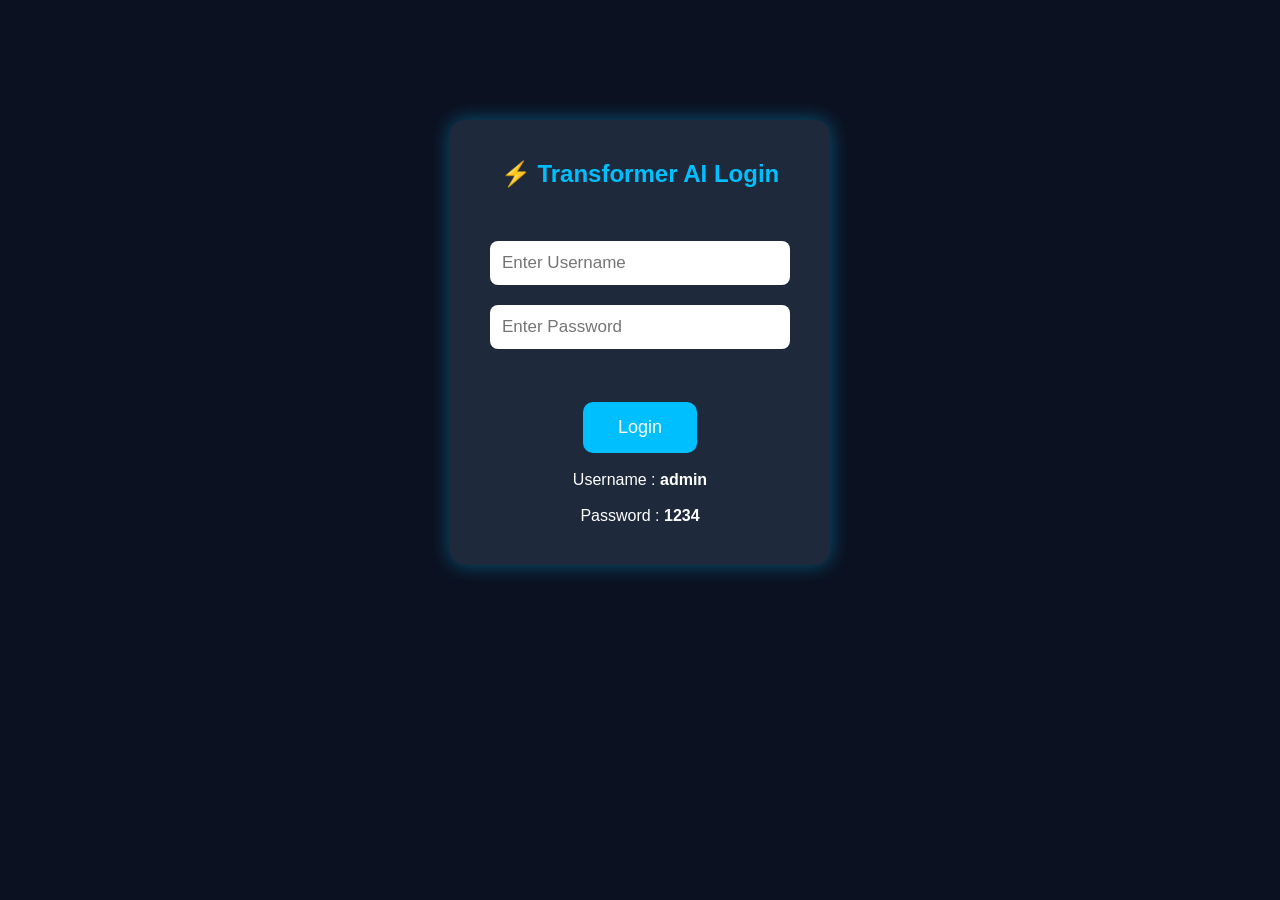
<file: login.html>
<!DOCTYPE html>
<html lang="en">

<head>

    <meta charset="UTF-8">

    <meta name="viewport" content="width=device-width, initial-scale=1.0">

    <title>Login</title>

    <link rel="stylesheet" href="style.css">

</head>

<body>

    <div class="login-box">

        <h2>⚡ Transformer AI Login</h2>

        <br>

        <input
            type="text"
            id="username"
            placeholder="Enter Username">

        <input
            type="password"
            id="password"
            placeholder="Enter Password">

        <br><br>

        <button onclick="login()">

            Login

        </button>

        <br><br>

        <p>

            Username :
            <b>admin</b>

            <br><br>

            Password :
            <b>1234</b>

        </p>

    </div>

    <script src="script.js"></script>

</body>

</html>
</file>
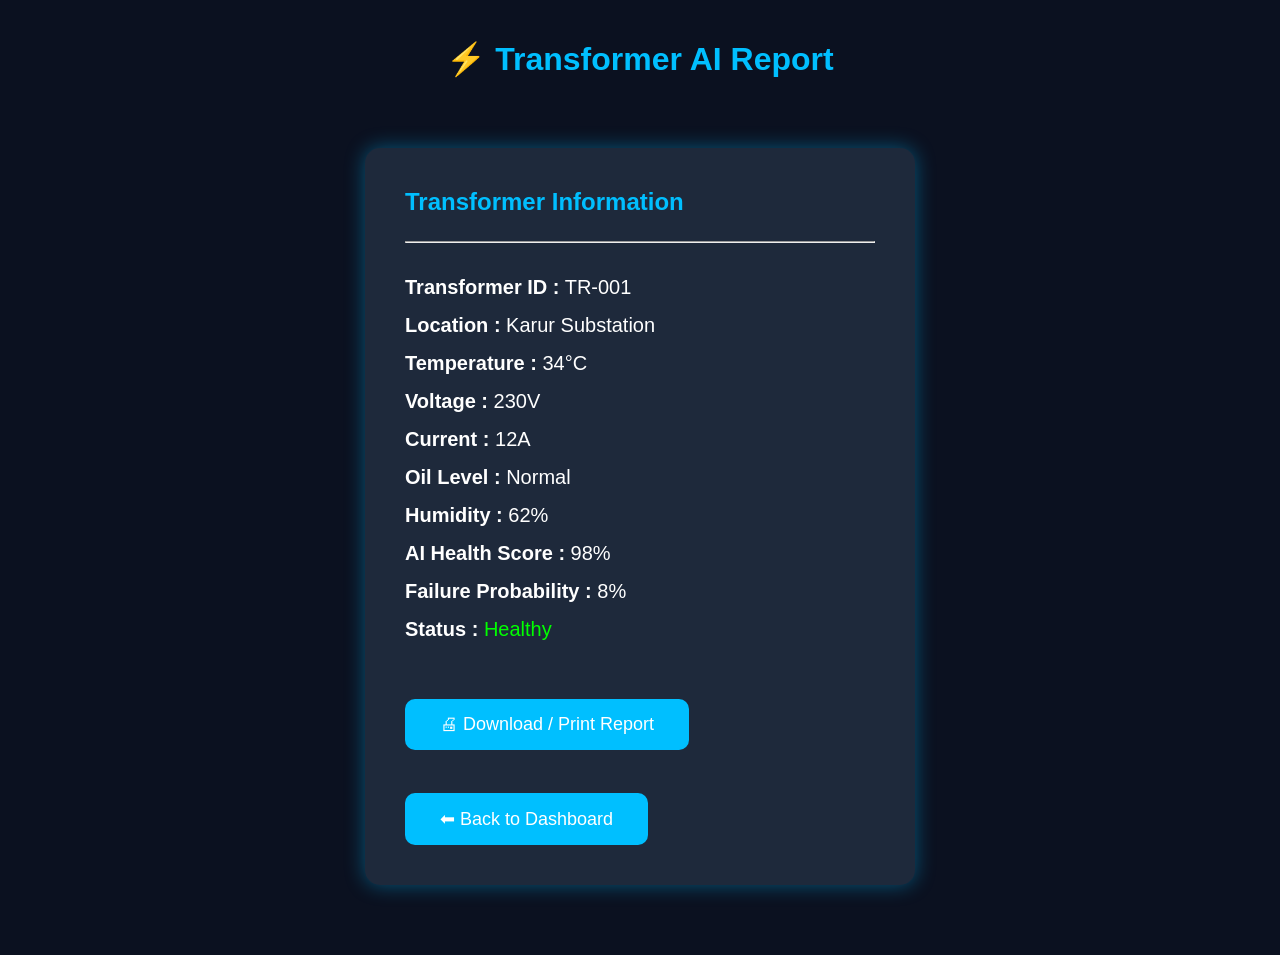
<file: report.html>
<!DOCTYPE html>
<html lang="en">

<head>

    <meta charset="UTF-8">

    <meta name="viewport" content="width=device-width, initial-scale=1.0">

    <title>Transformer AI Report</title>

    <link rel="stylesheet" href="style.css">

</head>

<body>

    <h1 style="text-align:center;color:#00BFFF;margin-top:40px;">

        ⚡ Transformer AI Report

    </h1>

    <div class="report">

        <h2>Transformer Information</h2>

        <hr><br>

        <p><b>Transformer ID :</b> TR-001</p>

        <p><b>Location :</b> Karur Substation</p>

        <p><b>Temperature :</b> 34°C</p>

        <p><b>Voltage :</b> 230V</p>

        <p><b>Current :</b> 12A</p>

        <p><b>Oil Level :</b> Normal</p>

        <p><b>Humidity :</b> 62%</p>

        <p><b>AI Health Score :</b> 98%</p>

        <p><b>Failure Probability :</b> 8%</p>

        <p><b>Status :</b>
            <span style="color:lime;">
                Healthy
            </span>
        </p>

        <br>

        <button onclick="window.print()">

            🖨 Download / Print Report

        </button>

        <br><br>

        <a href="index.html">

            <button>

                ⬅ Back to Dashboard

            </button>

        </a>

    </div>

</body>

</html>
</file>
<file: style.css>
*{
    margin:0;
    padding:0;
    box-sizing:border-box;
    font-family:Arial,sans-serif;
}

body{
    background:#0B1120;
    color:white;
}

/* NAVBAR */

.navbar{
    display:flex;
    justify-content:space-between;
    align-items:center;
    padding:20px 50px;
    background:#111827;
    position:sticky;
    top:0;
}

.logo{
    font-size:24px;
    font-weight:bold;
    color:#00BFFF;
}

.menu{
    display:flex;
    list-style:none;
}

.menu li{
    margin-left:25px;
}

.menu a{
    text-decoration:none;
    color:white;
    transition:.3s;
}

.menu a:hover{
    color:#00BFFF;
}

.bell{
    font-size:25px;
    cursor:pointer;
}

.admin{
    background:#2563EB;
    padding:10px 18px;
    border-radius:25px;
    font-weight:bold;
}

/* ALERT */

.alert{

    width:90%;

    margin:20px auto;

    background:#16A34A;

    padding:15px;

    text-align:center;

    border-radius:10px;

    font-size:20px;

}

/* HERO */

.hero{

    text-align:center;

    margin-top:80px;

}

.hero h1{

    color:#00BFFF;

    font-size:45px;

}

.hero p{

    margin-top:20px;

    font-size:22px;

}

button{

    margin-top:25px;

    padding:15px 35px;

    background:#00BFFF;

    color:white;

    border:none;

    border-radius:10px;

    cursor:pointer;

    font-size:18px;

}

button:hover{

    background:#0099CC;

}

/* DASHBOARD CARDS */

.cards{

    width:90%;

    margin:70px auto;

    display:grid;

    grid-template-columns:repeat(4,1fr);

    gap:25px;

}

.card{

    background:#1E293B;

    padding:30px;

    border-radius:15px;

    text-align:center;

    transition:.3s;

    box-shadow:0 0 15px rgba(0,191,255,.3);

}

.card:hover{

    transform:translateY(-10px);

    box-shadow:0 0 25px #00BFFF;

}

.card h2{

    color:#00BFFF;

    margin-bottom:20px;

}

.card h3{

    font-size:35px;

    margin-bottom:15px;

}

.card p{

    color:lime;

}

/* STATUS TABLE */

.status{

    width:90%;

    margin:60px auto;

    text-align:center;

}

.status h2{

    color:#00BFFF;

    margin-bottom:20px;

}

table{

    width:100%;

    border-collapse:collapse;

    background:#1E293B;

}

th{

    background:#00BFFF;

    padding:18px;

}

td{

    padding:18px;

    border-bottom:1px solid #333;

}

tr:hover{

    background:#243447;

}
/* LAST UPDATED */

.time{

    text-align:center;

    margin-top:25px;

    color:#00BFFF;

    font-size:20px;

    font-weight:bold;

}

/* AI PREDICTION */

.prediction{

    width:90%;

    margin:60px auto;

    text-align:center;

}

.prediction h2{

    color:#00BFFF;

    margin-bottom:25px;

}

.prediction-card{

    background:#1E293B;

    padding:40px;

    border-radius:15px;

    box-shadow:0 0 15px rgba(0,191,255,.3);

}

.prediction-card h3{

    font-size:28px;

    color:white;

}

.prediction-card h1{

    font-size:70px;

    color:#00BFFF;

    margin:20px 0;

}

.prediction-card p{

    font-size:22px;

    margin-bottom:20px;

}

/* GRAPH */

.graph{

    width:90%;

    margin:60px auto;

    background:#1E293B;

    padding:30px;

    border-radius:15px;

    box-shadow:0 0 15px rgba(0,191,255,.3);

}

.graph h2{

    text-align:center;

    color:#00BFFF;

    margin-bottom:25px;

}

canvas{

    width:100% !important;

    max-height:400px;

}

/* REPORT PAGE */

.report{

    width:550px;

    margin:70px auto;

    background:#1E293B;

    padding:40px;

    border-radius:15px;

    box-shadow:0 0 20px rgba(0,191,255,.4);

}

.report h2{

    color:#00BFFF;

    margin-bottom:25px;

}

.report p{

    font-size:20px;

    margin:15px 0;

}

/* FOOTER */

footer{

    background:#111827;

    text-align:center;

    padding:25px;

    margin-top:60px;

    color:white;

    font-size:18px;

}

/* INPUT BOX */

input{

    width:100%;

    padding:12px;

    margin:10px 0;

    border:none;

    border-radius:8px;

    font-size:17px;

}

/* LOGIN */

.login-box{

    width:380px;

    margin:120px auto;

    background:#1E293B;

    padding:40px;

    border-radius:15px;

    text-align:center;

    box-shadow:0 0 20px rgba(0,191,255,.4);

}

.login-box h2{

    margin-bottom:25px;

    color:#00BFFF;

}

/* MOBILE RESPONSIVE */

@media(max-width:900px){

.cards{

grid-template-columns:1fr 1fr;

}

.navbar{

flex-direction:column;

}

.menu{

margin-top:20px;

flex-wrap:wrap;

justify-content:center;

}

.report{

width:95%;

}

.login-box{

width:90%;

}

}

@media(max-width:600px){

.cards{

grid-template-columns:1fr;

}

.hero h1{

font-size:30px;

}

.hero p{

font-size:18px;

}

.logo{

font-size:18px;

}

.menu li{

margin:10px;

}

.prediction-card h1{

font-size:45px;

}

}
</file>
